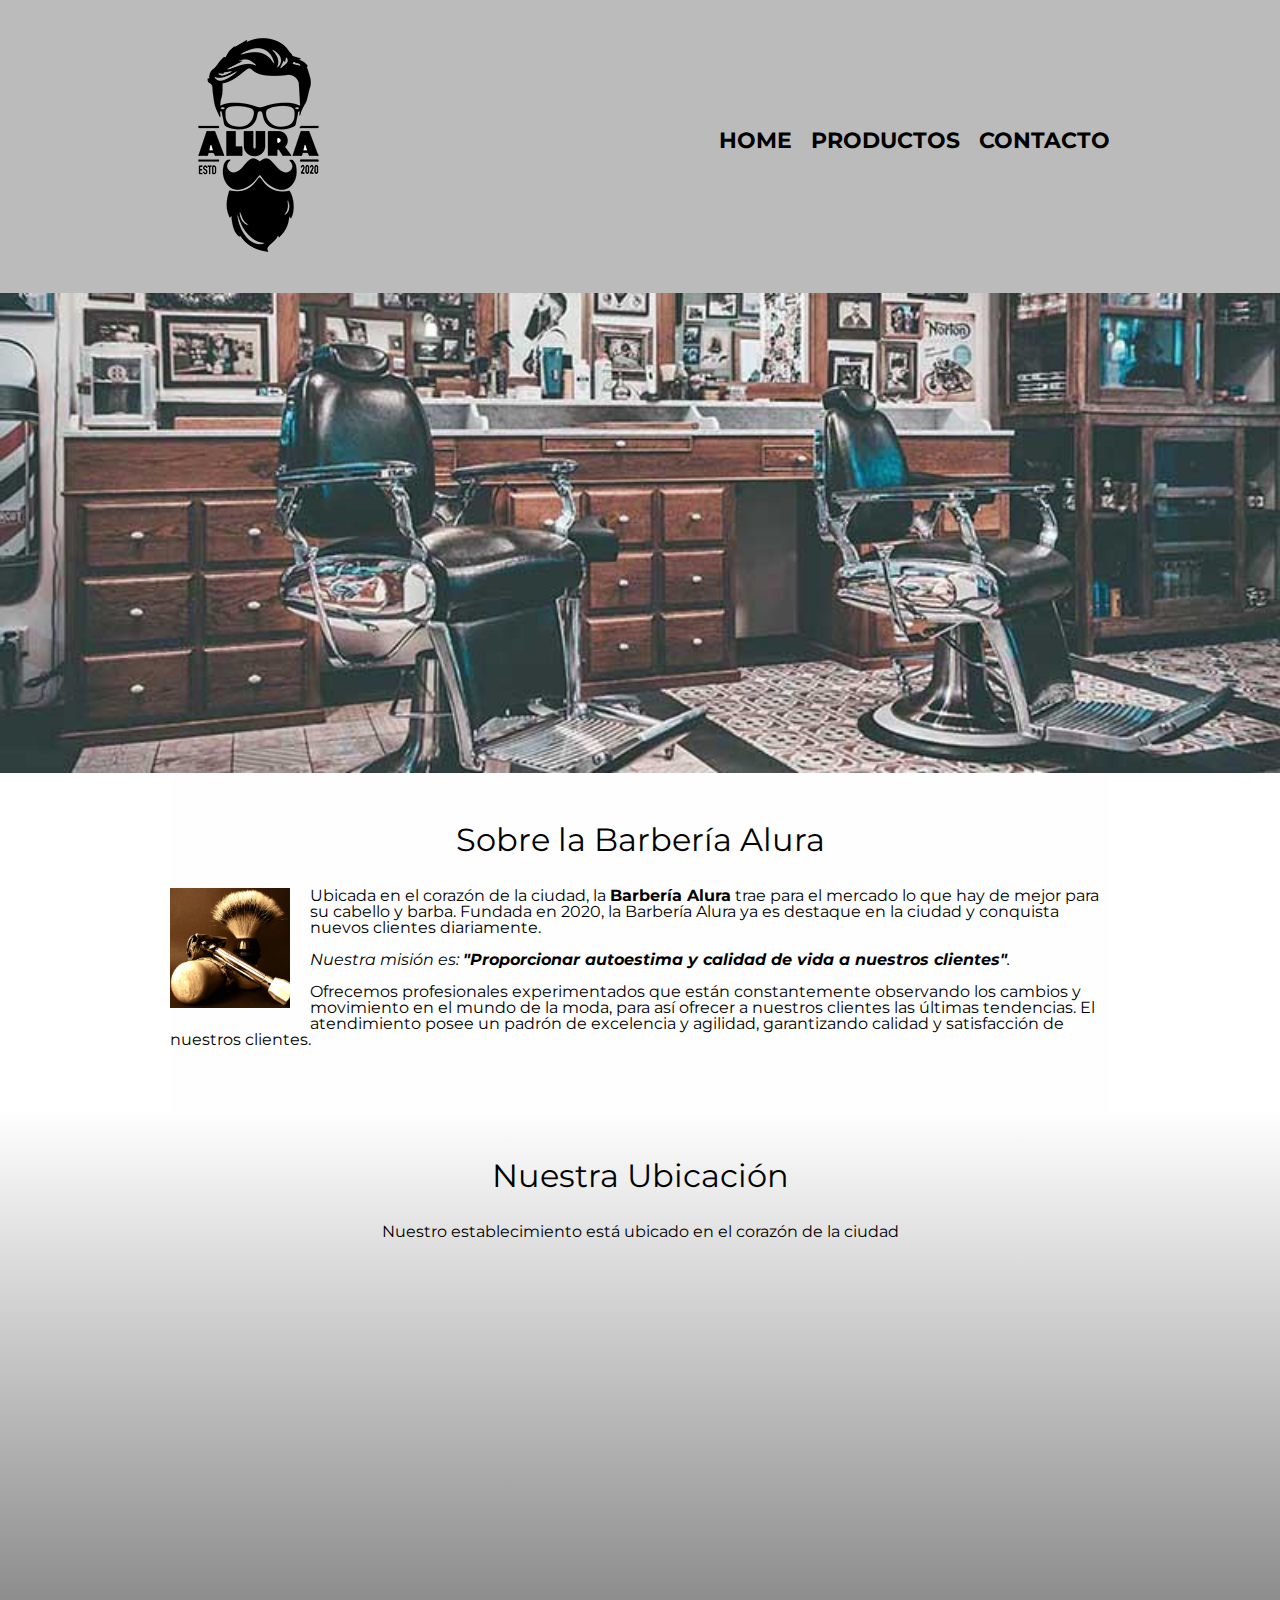
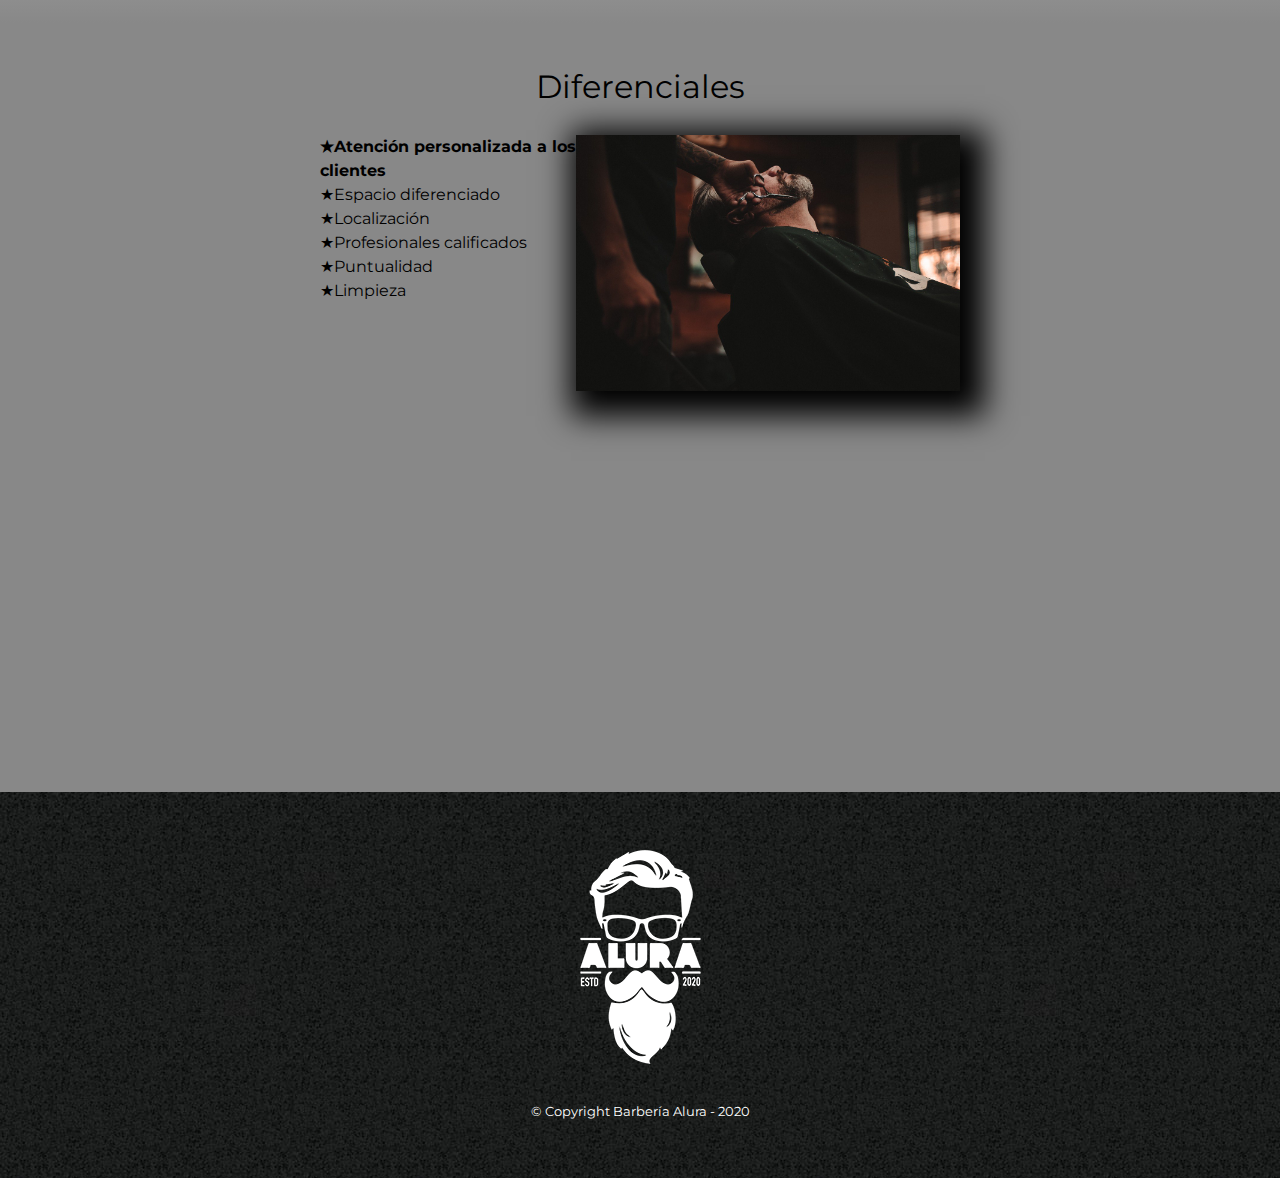
<file: index.html>
<!DOCTYPE html>

<html lang="es">
    
    <head>
        <meta charset="UTF-8">
        <meta name="viewport" content="width=device-width"> 
        <title>Barbería Alura</title>
        <link rel="stylesheet" href="./css/reset.css">
        <link rel="stylesheet" href="./css/style.css">
        <link href="https://fonts.googleapis.com/css2?family=Montserrat:wght@300&display=swap" rel="stylesheet">
    </head>

    <body>
        <header>
            <div class="caja">
                <h1><img src="imagenes/logo.png"></h1>
                <nav>
                    <ul>
                        <li><a href="index.html">Home</a></li>
                        <li><a href="productos.html">Productos</a></li>
                        <li><a href="contacto.html">Contacto</a></li>
                    </ul>
                </nav>
            </div>
        </header>

        <img class="banner" src="banner/banner.jpg">
        
        <main>
            <section class="principal">

                <h2 class="titulo-principal">Sobre la Barbería Alura</h2>

                <img class="utensilios"  src="imagenes/utensilios.jpg" alt="Utensilios de un barbero.">
    
                <p>Ubicada en el corazón de la ciudad, la <strong>Barbería Alura</strong> trae para el mercado lo que hay de mejor para su cabello y barba. Fundada en 2020, la Barbería Alura ya es destaque en la ciudad y conquista nuevos clientes diariamente.</p>
    
                <p id="mision"><em>Nuestra misión es: <strong>"Proporcionar autoestima y calidad de vida a nuestros clientes"</strong>.</em></p>
    
                <p>Ofrecemos profesionales experimentados que están constantemente observando los cambios y movimiento en el mundo de la moda, para así ofrecer a nuestros clientes las últimas tendencias. El atendimiento posee un padrón de excelencia y agilidad, garantizando calidad y satisfacción de nuestros clientes.</p> 
    
            </section>

            <section class="mapa">
                <h3 class="titulo-principal">Nuestra Ubicación</h3>
                <p>Nuestro establecimiento está ubicado en el corazón de la ciudad</p>

                <div class="mapa-contenido">
                    <iframe src="https://www.google.com/maps/embed?pb=!1m18!1m12!1m3!1d34784.869470159!2d-46.65499870427411!3d-23.593248407555798!2m3!1f0!2f0!3f0!3m2!1i1024!2i768!4f13.1!3m3!1m2!1s0x94ce5a2b2ed7f3a1%3A0xab35da2f5ca62674!2sCaelum%20-%20Education%20and%20Innovation!5e0!3m2!1ses-419!2sbr!4v1602972945026!5m2!1ses-419!2sbr" width="100%" height="300" frameborder="0" style="border:0;" allowfullscreen="" aria-hidden="false" tabindex="0"></iframe>
                </div>


            </section>
            
            <section class="diferenciales">
    
                <h3 class="titulo-principal">Diferenciales</h3>
            
                <div class="contenido-diferenciales">
                    <ul class="lista-diferenciales">
                        <li class="items">Atención personalizada a los clientes</li>
                        <li class="items">Espacio diferenciado</li>
                        <li class="items">Localización</li>
                        <li class="items">Profesionales calificados</li>
                        <li class="items">Puntualidad</li>
                        <li class="items">Limpieza</li>
                    </ul><img src="diferenciales/diferenciales.jpg" class="imagen-diferenciales">
                </div>
                <div class="video">
                    <iframe width="100%" height="315" src="https://www.youtube.com/embed/wcVVXUV0YUY" frameborder="0" allow="accelerometer; autoplay; clipboard-write; encrypted-media; gyroscope; picture-in-picture" allowfullscreen></iframe>
                </div>
                
            </section>


            
        </main>
        
        <footer>
            <img src="imagenes/logo-blanco.png">
            <p class="copyright">&copy Copyright Barbería Alura - 2020</p>
        </footer>
        
    </body>
</html>
</file>
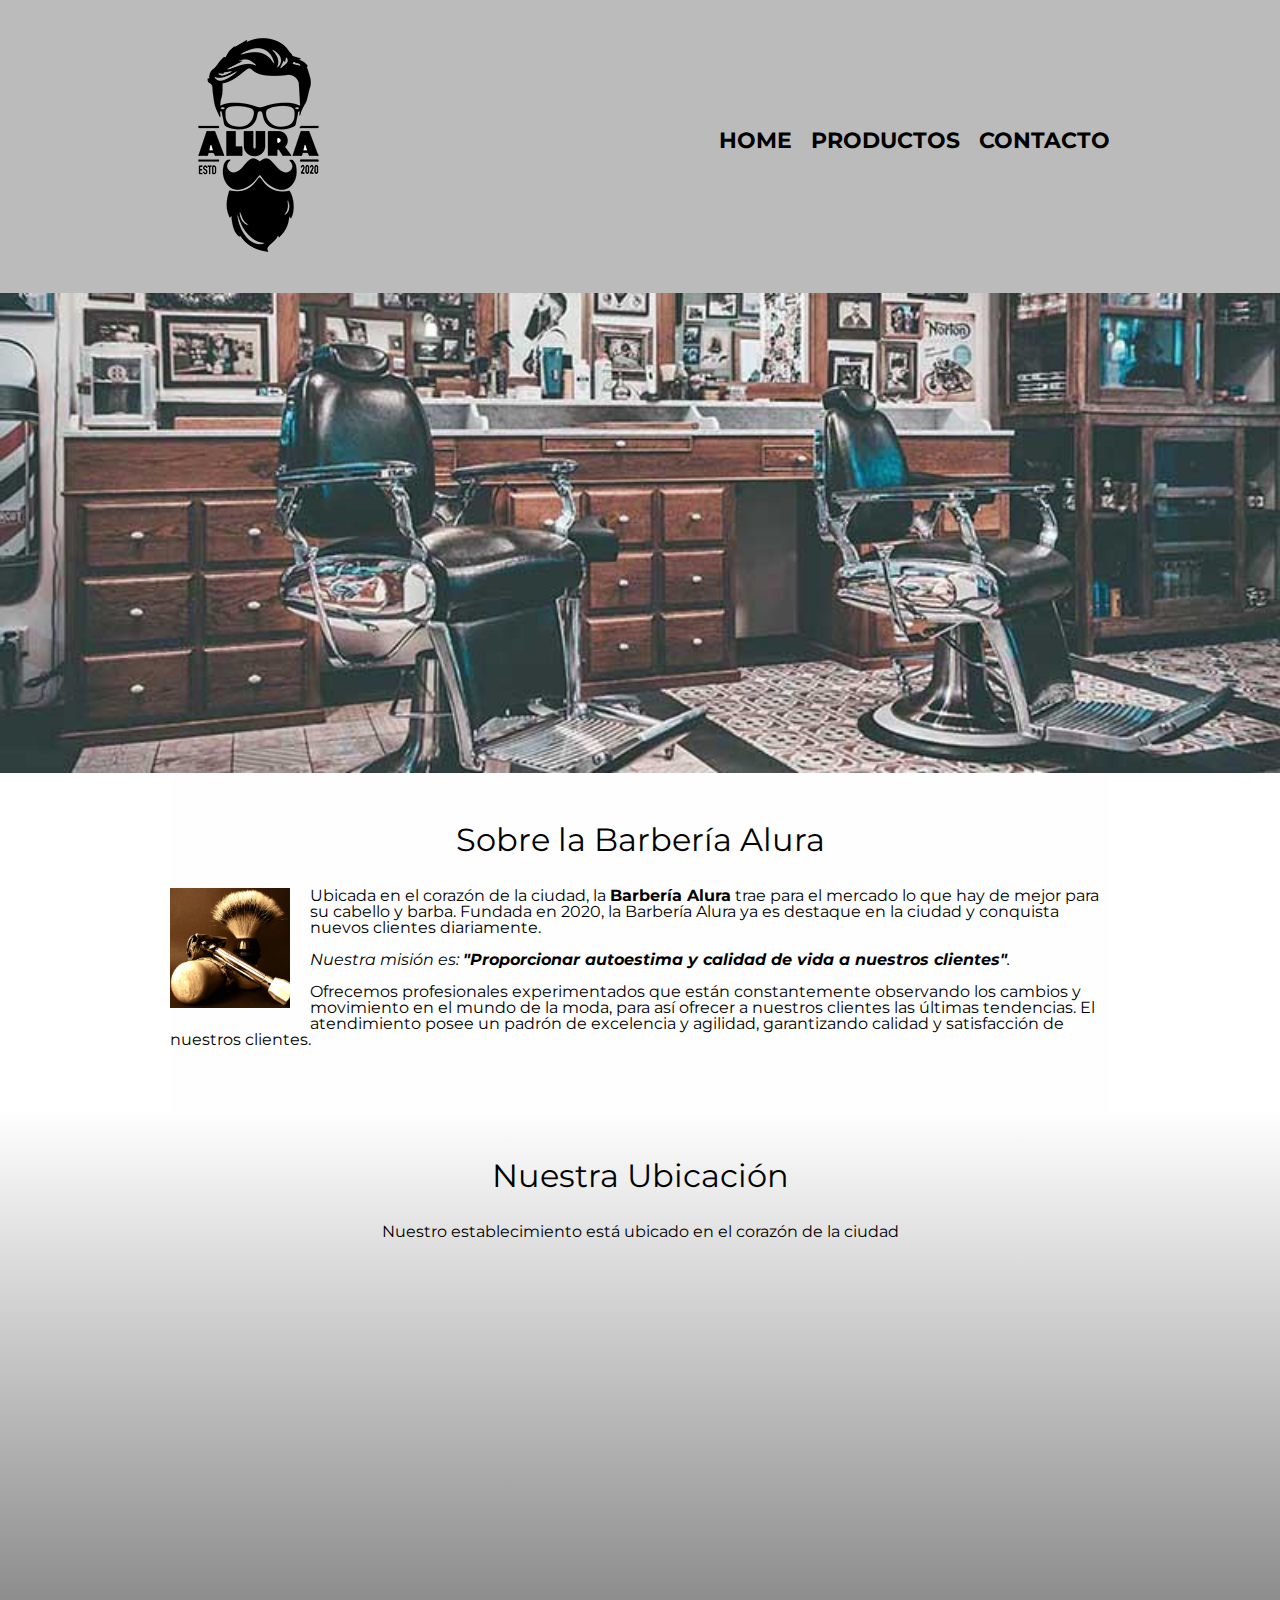
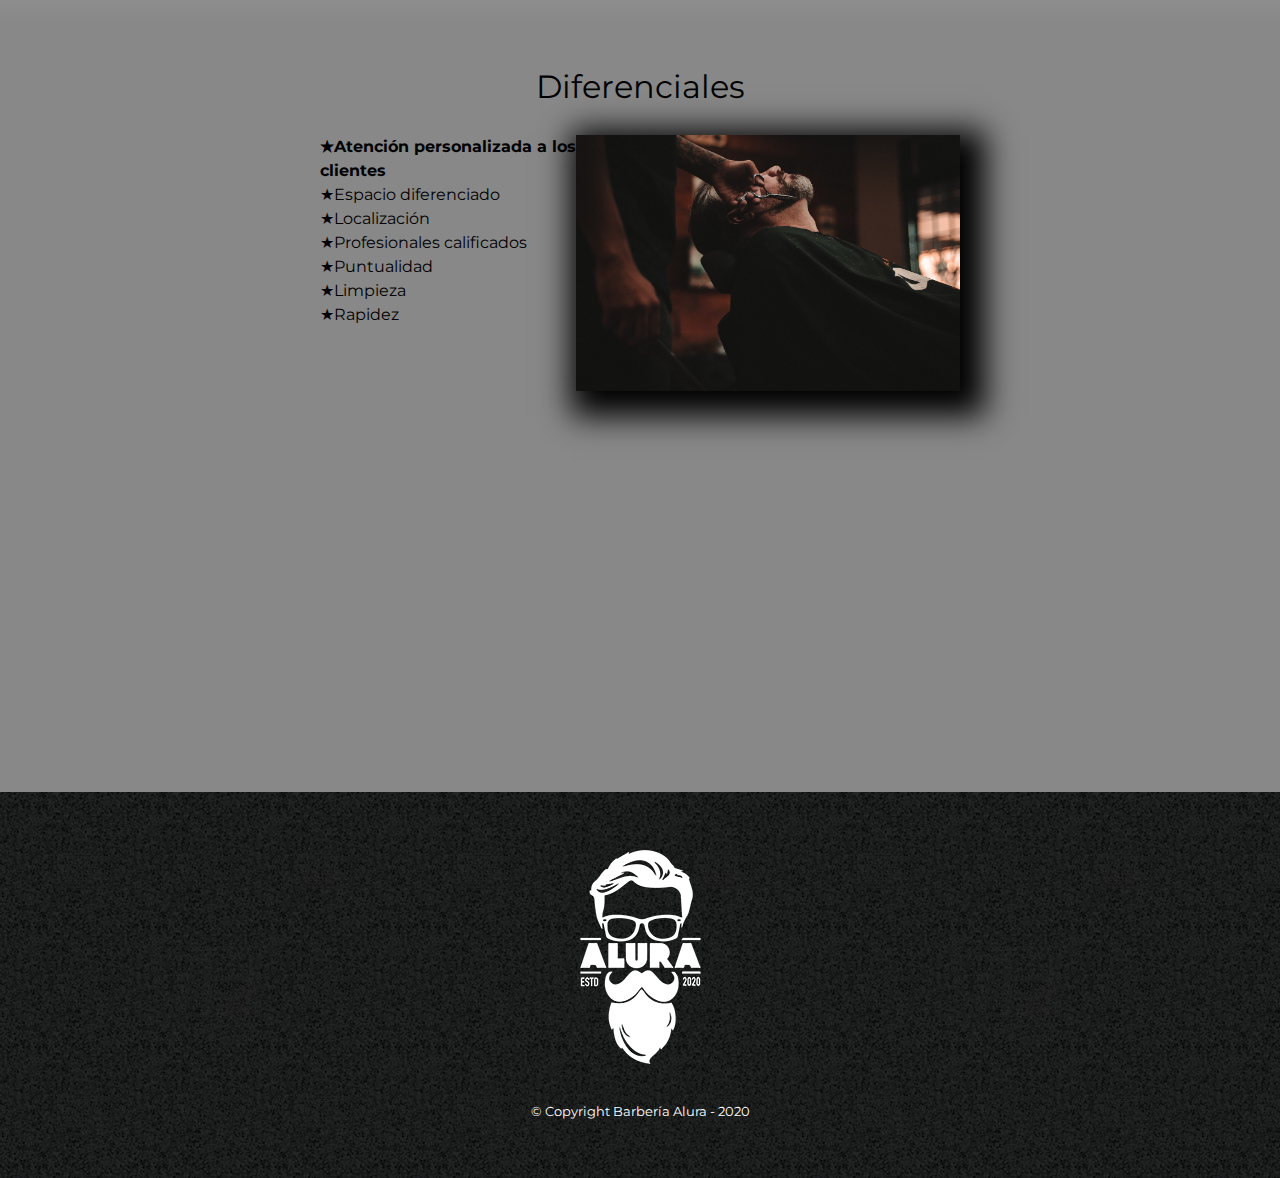
<file: 1769-HTML5 y CSS3 parte4 - aula6/index.html>
<!DOCTYPE html>

<html lang="es">
    
    <head>
        <meta charset="UTF-8">
        <meta name="viewport" content="width=device-width"> 
        <title>Barbería Alura</title>
        <link rel="stylesheet" href="reset.css">
        <link rel="stylesheet" href="style.css">
        <link href="https://fonts.googleapis.com/css2?family=Montserrat:wght@300&display=swap" rel="stylesheet">
    </head>

    <body>
        <header>
            <div class="caja">
                <h1><img src="imagenes/logo.png"></h1>
                <nav>
                    <ul>
                        <li><a href="index.html">Home</a></li>
                        <li><a href="productos.html">Productos</a></li>
                        <li><a href="contacto.html">Contacto</a></li>
                    </ul>
                </nav>
            </div>
        </header>

        <img class="banner" src="banner/banner.jpg">
        
        <main>
            <section class="principal">

                <h2 class="titulo-principal">Sobre la Barbería Alura</h2>

                <img class="utensilios"  src="imagenes/utensilios.jpg" alt="Utensilios de un barbero.">
    
                <p>Ubicada en el corazón de la ciudad, la <strong>Barbería Alura</strong> trae para el mercado lo que hay de mejor para su cabello y barba. Fundada en 2020, la Barbería Alura ya es destaque en la ciudad y conquista nuevos clientes diariamente.</p>
    
                <p id="mision"><em>Nuestra misión es: <strong>"Proporcionar autoestima y calidad de vida a nuestros clientes"</strong>.</em></p>
    
                <p>Ofrecemos profesionales experimentados que están constantemente observando los cambios y movimiento en el mundo de la moda, para así ofrecer a nuestros clientes las últimas tendencias. El atendimiento posee un padrón de excelencia y agilidad, garantizando calidad y satisfacción de nuestros clientes.</p> 
    
            </section>

            <section class="mapa">
                <h3 class="titulo-principal">Nuestra Ubicación</h3>
                <p>Nuestro establecimiento está ubicado en el corazón de la ciudad</p>

                <div class="mapa-contenido">
                    <iframe src="https://www.google.com/maps/embed?pb=!1m18!1m12!1m3!1d34784.869470159!2d-46.65499870427411!3d-23.593248407555798!2m3!1f0!2f0!3f0!3m2!1i1024!2i768!4f13.1!3m3!1m2!1s0x94ce5a2b2ed7f3a1%3A0xab35da2f5ca62674!2sCaelum%20-%20Education%20and%20Innovation!5e0!3m2!1ses-419!2sbr!4v1602972945026!5m2!1ses-419!2sbr" width="100%" height="300" frameborder="0" style="border:0;" allowfullscreen="" aria-hidden="false" tabindex="0"></iframe>
                </div>


            </section>
            
            <section class="diferenciales">
    
                <h3 class="titulo-principal">Diferenciales</h3>
            
                <div class="contenido-diferenciales">
                    <ul class="lista-diferenciales">
                        <li class="items">Atención personalizada a los clientes</li>
                        <li class="items">Espacio diferenciado</li>
                        <li class="items">Localización</li>
                        <li class="items">Profesionales calificados</li>
                        <li class="items">Puntualidad</li>
                        <li class="items">Limpieza</li>
                        <li class="items">Rapidez</li>
                    </ul><img src="diferenciales/diferenciales.jpg" class="imagen-diferenciales">
                </div>
                <div class="video">
                    <iframe width="100%" height="315" src="https://www.youtube.com/embed/wcVVXUV0YUY" frameborder="0" allow="accelerometer; autoplay; clipboard-write; encrypted-media; gyroscope; picture-in-picture" allowfullscreen></iframe>
                </div>
                
            </section>


            
        </main>
        
        <footer>
            <img src="imagenes/logo-blanco.png">
            <p class="copyright">&copy Copyright Barbería Alura - 2020</p>
        </footer>
        
    </body>
</html>
</file>
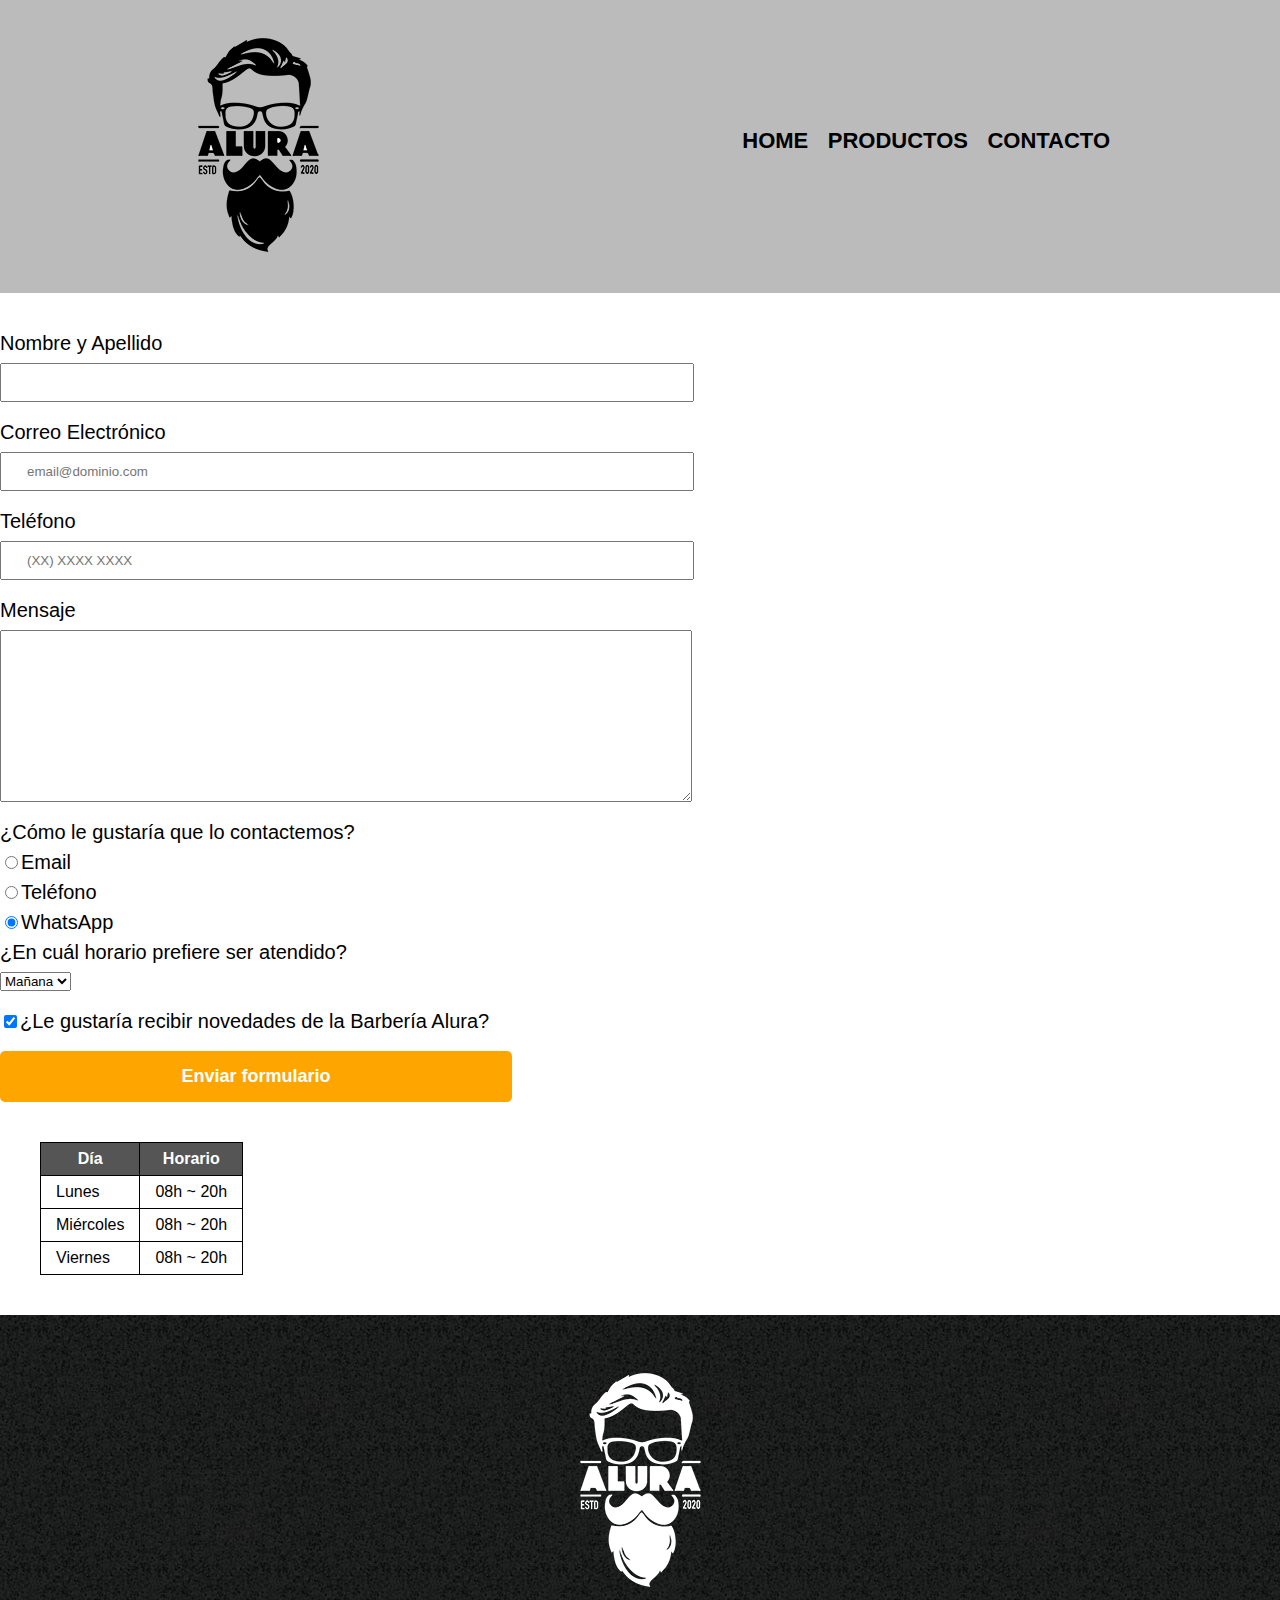
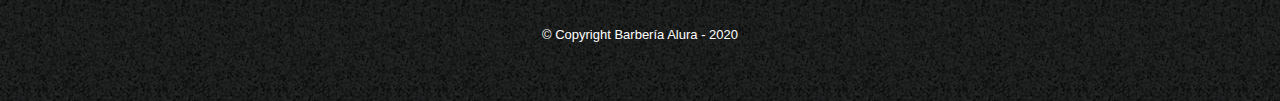
<file: contacto.html>
<!DOCTYPE html>

<html>
    <head>
        <meta charset="UTF-8">
        <title>Contacto - Barbería Alura</title>
        <link rel="stylesheet" href="./css/reset.css">
        <link rel="stylesheet" href="./css/style.css">
    </head>
    <body>
        <header>
            <div class="caja">
                <h1><img src="imagenes/logo.png" alt="Logo de la Barbería Alura"></h1>
                <nav>
                    <ul>
                        <li><a href="index.html">Home</a></li>
                        <li><a href="productos.html">Productos</a></li>
                        <li><a href="contacto.html">Contacto</a></li>
                    </ul>
                </nav>
            </div>
        </header>
        <main>
            <form>
                <label for="nombreapellido">Nombre y Apellido</label>
                <input type="text" id="nombreapellido" class="input-padron" required>

                <label for="correoelectronico">Correo Electrónico</label>
                <input type="email" id="correoelectronico" class="input-padron" required placeholder="email@dominio.com">

                <label for="telefono">Teléfono</label>
                <input type="tel" id="telefono" class="input-padron" required placeholder="(XX) XXXX XXXX">

                <label for="mensaje">Mensaje</label>
                <textarea cols="70" rows="10" id="mensaje" class="input-padron" required></textarea>
                
                <fieldset>
                    <legend>¿Cómo le gustaría que lo contactemos?</legend>

                    <label for="radio-email"><input type="radio" name="contacto" value="email" id="radio-email">Email</label>
                    
                    <label for="radio-telefono"><input type="radio" name="contacto" value="telefono" id="radio-telefono">Teléfono</label>
                    
                    <label for="radio-whatsapp"><input type="radio" name="contacto" value="whatsapp" id="radio-whatsapp" checked>WhatsApp</label>
                    
                </fieldset>
               
                <fieldset>
                    <legend>¿En cuál horario prefiere ser atendido?</legend>
                    <select>
                        <option>Mañana</option>
                        <option>Tarde</option>
                        <option>Noche</option>
                    </select>
                </fieldset>
                
                <label class="checkbox"><input type="checkbox" checked>¿Le gustaría recibir novedades de la Barbería Alura?</label>                
                
                <input type="submit" value="Enviar formulario" class="enviar">

            </form>

            <table>
                <thead>
                    <tr>
                        <th>Día</th>
                        <th>Horario</th>
                    </tr>
                </thead>
                <tbody>
                    <tr>
                        <td>Lunes</td>
                        <td>08h ~ 20h</td>
                    </tr>
                    <tr>
                        <td>Miércoles</td>
                        <td>08h ~ 20h</td>
                    </tr>
                    <tr>
                        <td>Viernes</td>
                        <td>08h ~ 20h</td>
                    </tr>
                </tbody>
            </table>
        </main>
        <footer>
            <img src="imagenes/logo-blanco.png"  alt="Logo de la Barbería Alura">
            <p class="copyright">&copy Copyright Barbería Alura - 2020</p>
        </footer>
    </body>
</html>
</file>
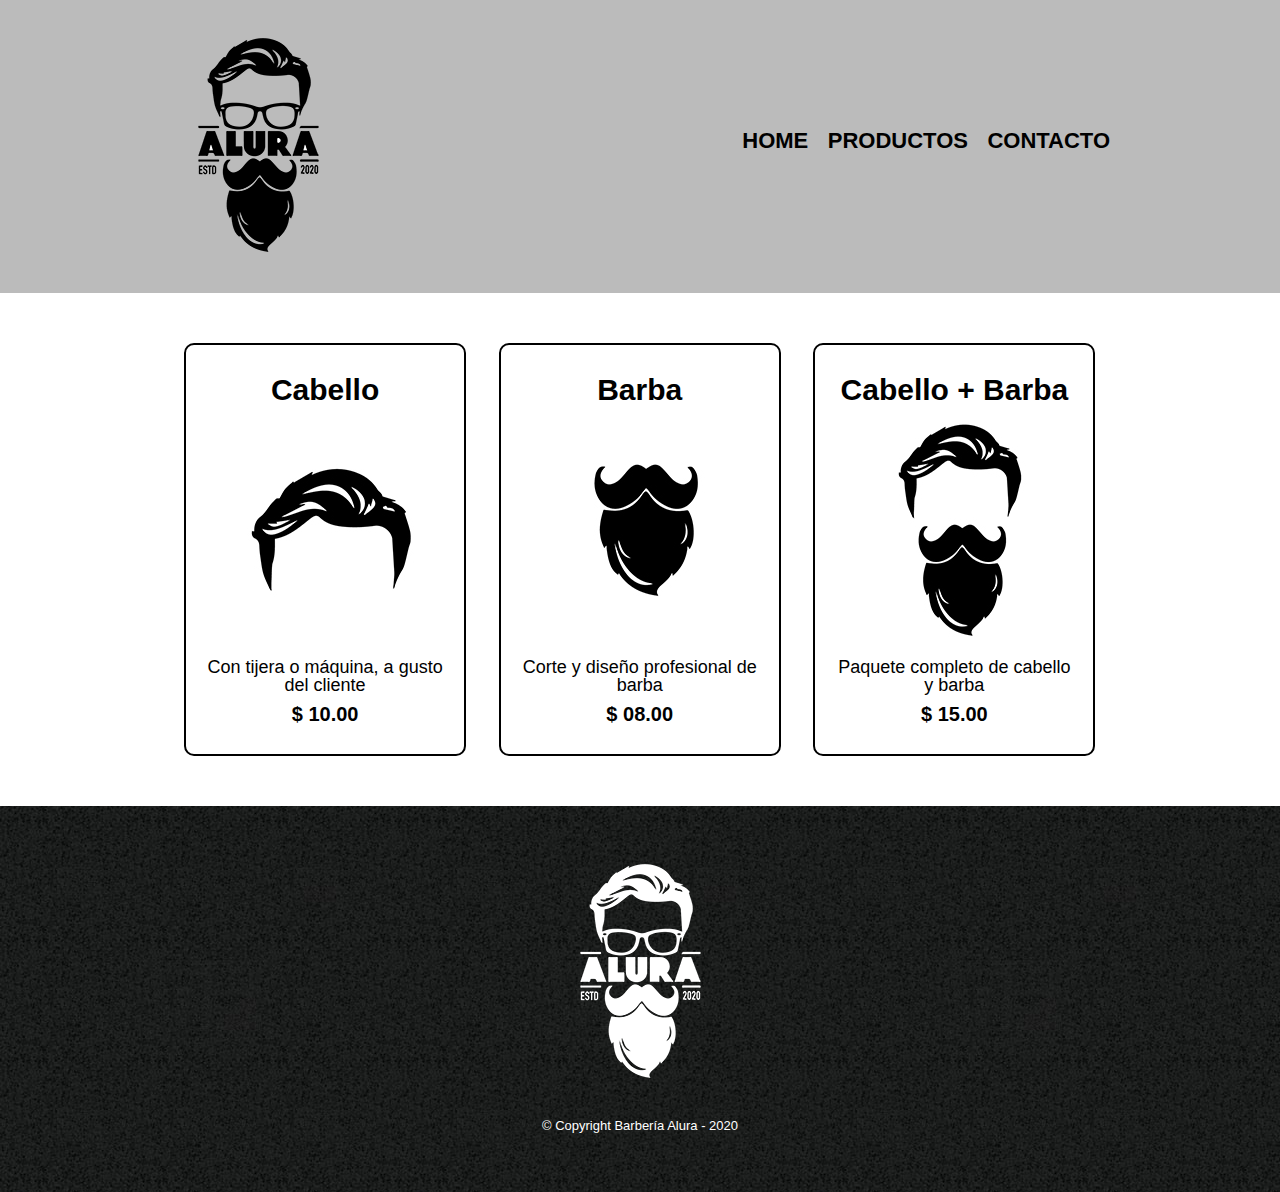
<file: productos.html>
<!DOCTYPE html>

<html>
    <head>
        <meta charset="UTF-8">
        <title>Productos - Barbería Alura</title>
        <link rel="stylesheet" href="./css/reset.css">
        <link rel="stylesheet" href="./css/style.css">
    </head>
    <body>
        <header>
            <div class="caja">
                <h1><img src="imagenes/logo.png"></h1>
                <nav>
                    <ul>
                        <li><a href="index.html">Home</a></li>
                        <li><a href="productos.html">Productos</a></li>
                        <li><a href="contacto.html">Contacto</a></li>
                    </ul>
                </nav>
            </div>
        </header>

        <main>
            <ul class="productos">
                <li>
                    <h2>Cabello</h2>
                    <img src="imagenes/cabello.jpg">
                    <p class="producto-descripcion">Con tijera o máquina, a gusto del cliente</p>
                    <p class="producto-precio">$ 10.00</p>
                </li>
                <li>
                    <h2>Barba</h2>
                    <img src="imagenes/barba.jpg">
                    <p class="producto-descripcion">Corte y diseño profesional de barba</p>
                    <p class="producto-precio">$ 08.00</p>
                </li>
                <li>
                    <h2>Cabello + Barba</h2>
                    <img src="imagenes/cabello+barba.jpg">
                    <p class="producto-descripcion">Paquete completo de cabello y barba</p>
                    <p class="producto-precio">$ 15.00</p>
                </li>
            </ul>
        </main>

        <footer>
            <img src="imagenes/logo-blanco.png">
            <p class="copyright">&copy Copyright Barbería Alura - 2020</p>
        </footer>
    </body>
</html>
</file>
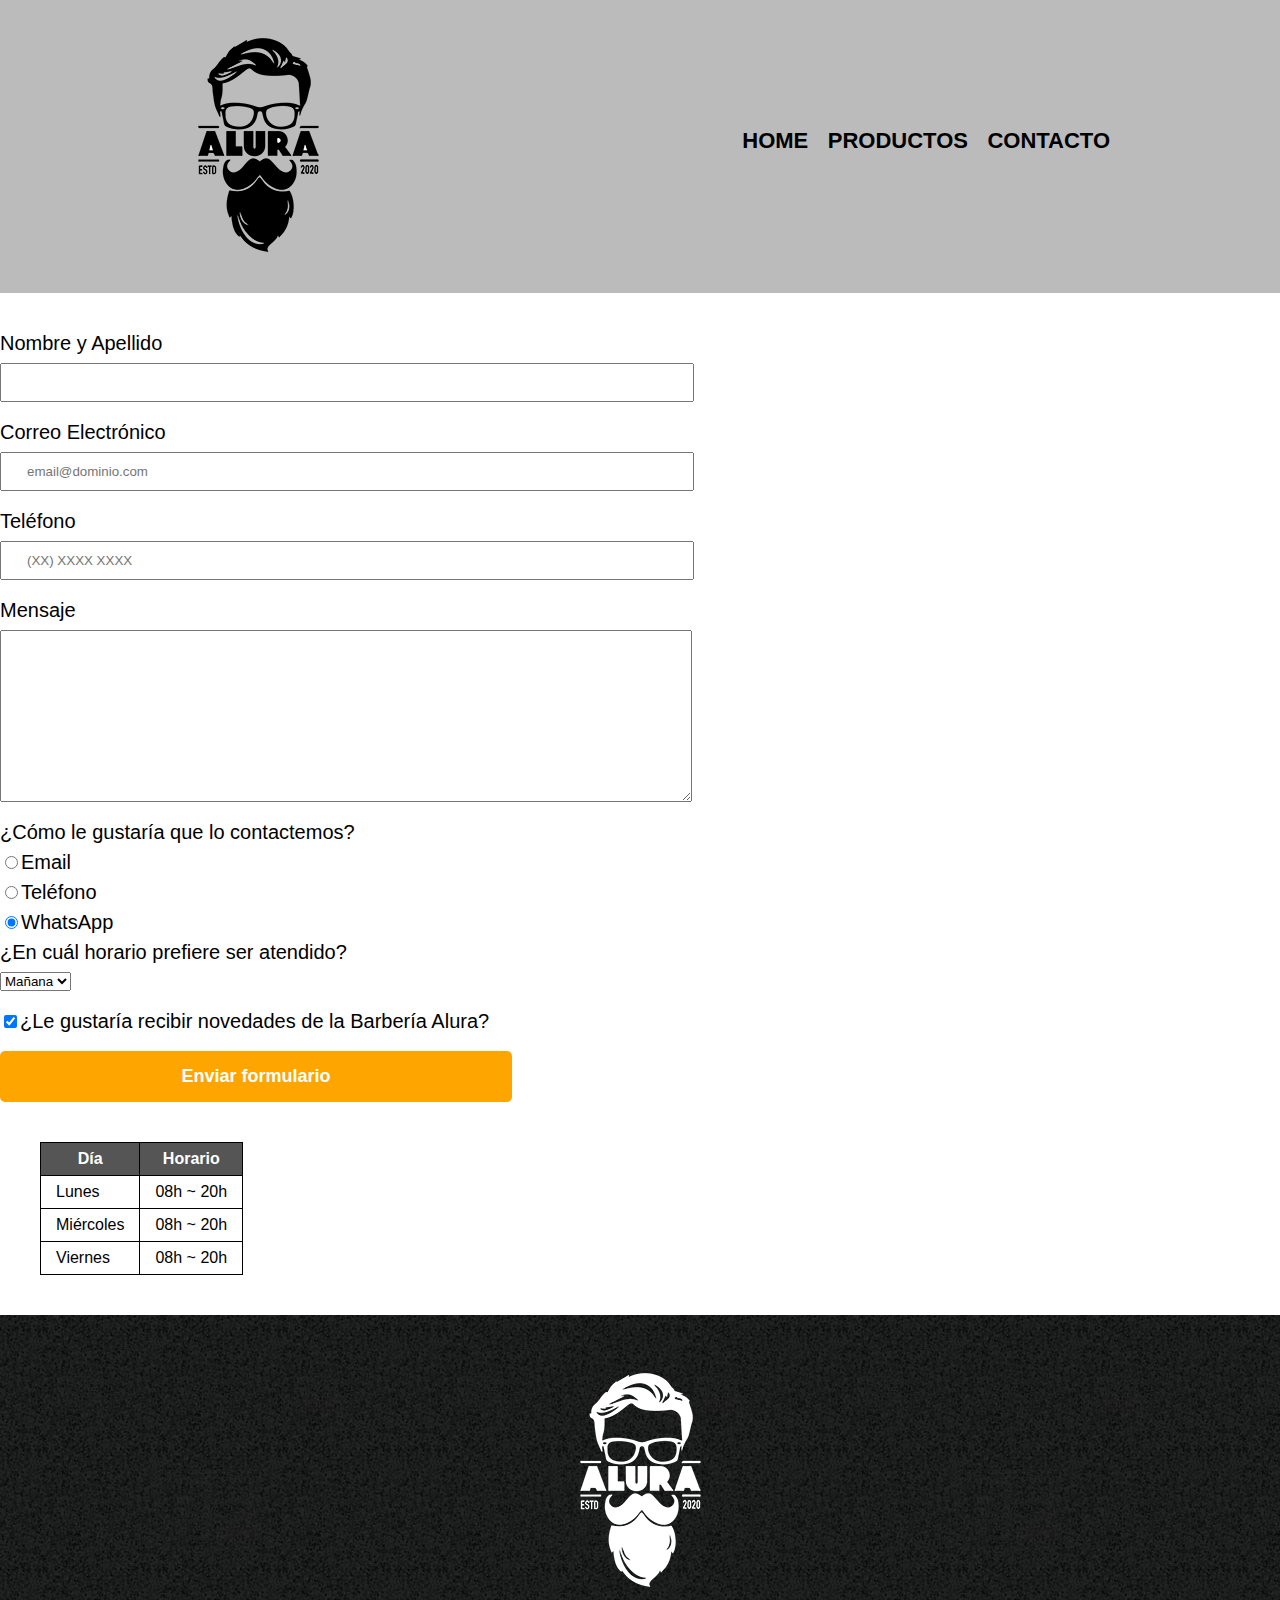
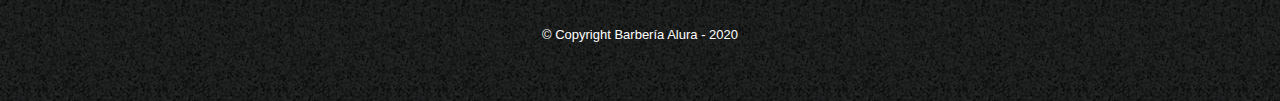
<file: 1769-HTML5 y CSS3 parte4 - aula6/contacto.html>
<!DOCTYPE html>

<html>
    <head>
        <meta charset="UTF-8">
        <title>Contacto - Barbería Alura</title>
        <link rel="stylesheet" href="reset.css">
        <link rel="stylesheet" href="style.css">
    </head>
    <body>
        <header>
            <div class="caja">
                <h1><img src="imagenes/logo.png" alt="Logo de la Barbería Alura"></h1>
                <nav>
                    <ul>
                        <li><a href="index.html">Home</a></li>
                        <li><a href="productos.html">Productos</a></li>
                        <li><a href="contacto.html">Contacto</a></li>
                    </ul>
                </nav>
            </div>
        </header>
        <main>
            <form>
                <label for="nombreapellido">Nombre y Apellido</label>
                <input type="text" id="nombreapellido" class="input-padron" required>

                <label for="correoelectronico">Correo Electrónico</label>
                <input type="email" id="correoelectronico" class="input-padron" required placeholder="email@dominio.com">

                <label for="telefono">Teléfono</label>
                <input type="tel" id="telefono" class="input-padron" required placeholder="(XX) XXXX XXXX">

                <label for="mensaje">Mensaje</label>
                <textarea cols="70" rows="10" id="mensaje" class="input-padron" required></textarea>
                
                <fieldset>
                    <legend>¿Cómo le gustaría que lo contactemos?</legend>

                    <label for="radio-email"><input type="radio" name="contacto" value="email" id="radio-email">Email</label>
                    
                    <label for="radio-telefono"><input type="radio" name="contacto" value="telefono" id="radio-telefono">Teléfono</label>
                    
                    <label for="radio-whatsapp"><input type="radio" name="contacto" value="whatsapp" id="radio-whatsapp" checked>WhatsApp</label>
                    
                </fieldset>
               
                <fieldset>
                    <legend>¿En cuál horario prefiere ser atendido?</legend>
                    <select>
                        <option>Mañana</option>
                        <option>Tarde</option>
                        <option>Noche</option>
                    </select>
                </fieldset>
                
                <label class="checkbox"><input type="checkbox" checked>¿Le gustaría recibir novedades de la Barbería Alura?</label>                
                
                <input type="submit" value="Enviar formulario" class="enviar">

            </form>

            <table>
                <thead>
                    <tr>
                        <th>Día</th>
                        <th>Horario</th>
                    </tr>
                </thead>
                <tbody>
                    <tr>
                        <td>Lunes</td>
                        <td>08h ~ 20h</td>
                    </tr>
                    <tr>
                        <td>Miércoles</td>
                        <td>08h ~ 20h</td>
                    </tr>
                    <tr>
                        <td>Viernes</td>
                        <td>08h ~ 20h</td>
                    </tr>
                </tbody>
            </table>
        </main>
        <footer>
            <img src="imagenes/logo-blanco.png"  alt="Logo de la Barbería Alura">
            <p class="copyright">&copy Copyright Barbería Alura - 2020</p>
        </footer>
    </body>
</html>
</file>
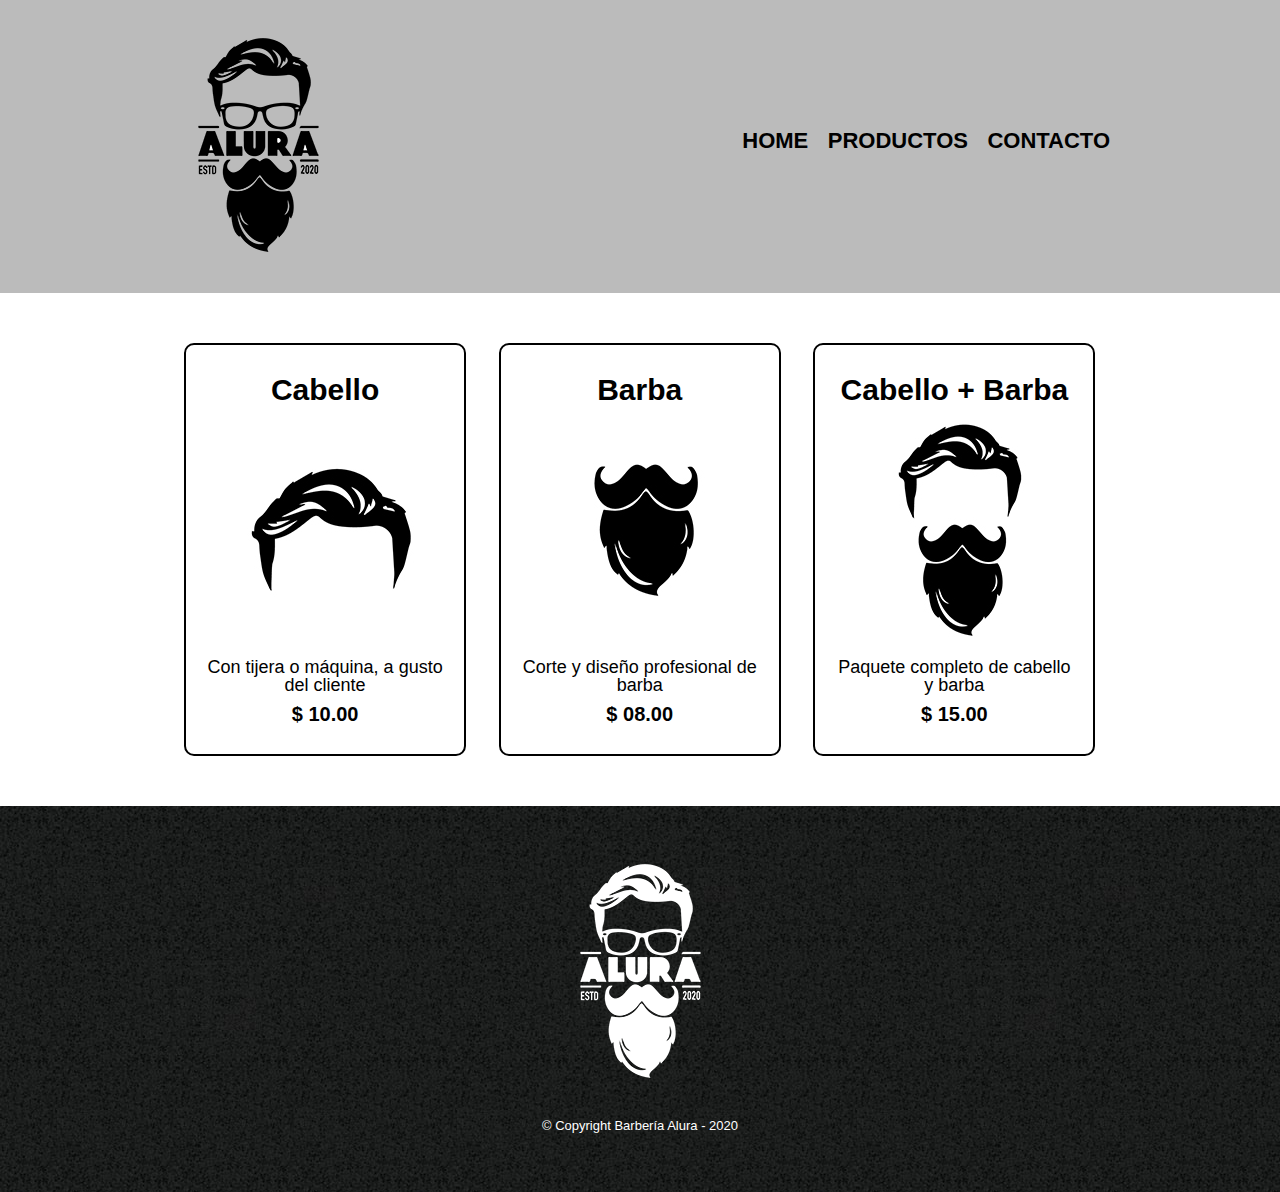
<file: 1769-HTML5 y CSS3 parte4 - aula6/productos.html>
<!DOCTYPE html>

<html>
    <head>
        <meta charset="UTF-8">
        <title>Productos - Barbería Alura</title>
        <link rel="stylesheet" href="reset.css">
        <link rel="stylesheet" href="style.css">
    </head>
    <body>
        <header>
            <div class="caja">
                <h1><img src="imagenes/logo.png"></h1>
                <nav>
                    <ul>
                        <li><a href="index.html">Home</a></li>
                        <li><a href="productos.html">Productos</a></li>
                        <li><a href="contacto.html">Contacto</a></li>
                    </ul>
                </nav>
            </div>
        </header>

        <main>
            <ul class="productos">
                <li>
                    <h2>Cabello</h2>
                    <img src="imagenes/cabello.jpg">
                    <p class="producto-descripcion">Con tijera o máquina, a gusto del cliente</p>
                    <p class="producto-precio">$ 10.00</p>
                </li>
                <li>
                    <h2>Barba</h2>
                    <img src="imagenes/barba.jpg">
                    <p class="producto-descripcion">Corte y diseño profesional de barba</p>
                    <p class="producto-precio">$ 08.00</p>
                </li>
                <li>
                    <h2>Cabello + Barba</h2>
                    <img src="imagenes/cabello+barba.jpg">
                    <p class="producto-descripcion">Paquete completo de cabello y barba</p>
                    <p class="producto-precio">$ 15.00</p>
                </li>
            </ul>
        </main>

        <footer>
            <img src="imagenes/logo-blanco.png">
            <p class="copyright">&copy Copyright Barbería Alura - 2020</p>
        </footer>
    </body>
</html>
</file>
<file: css/style.css>
body{
    font-family: 'Montserrat', sans-serif;
}

header {
    background-color: #BBBBBB;
    padding: 20px 0;
}

.caja{
    width: 940px;
    position: relative;
    margin: 0 auto;
}

nav{
    position: absolute;
    top:110px;
    right: 0;
}

nav li{
    display: inline;
    margin: 0 0 0 15px;
}

nav a{
    text-transform: uppercase;
    color: #000000;
    font-weight: bold;
    font-size: 22px;
    text-decoration: none;
}

nav a:hover{
    color: #c78c19;
    text-decoration: underline;
}

.productos{
    width: 940px;
    margin: 0 auto;
    padding: 50px;
}


.productos li{
    display: inline-block;
    text-align: center;
    width: 30%;
    vertical-align: top;
    margin: 0 1.5%;
    padding: 30px 20px;
    box-sizing: border-box;
    border: 2px solid #000000;
    border-radius: 10px;
}

.productos li:hover{
    border-color:#c78c19;
}

.productos li:active{
    border-color:#088c19;
}

.productos h2{
    font-size: 30px;
    font-weight: bold;
}

.productos li:hover h2{
    font-size: 33px;
}

.producto-descripcion{
    font-size: 18px;
}

.producto-precio{
    font-size: 20px;
    font-weight: bold;
    margin-top:10px;
}

footer{
    text-align: center;
    background: url(../imagenes/bg.jpg);
    padding:40px;
}

.copyright{
    color:#FFFFFF;
    font-size: 13px;
    margin:20px;
}

form{
    margin: 40px 0;
}

form label, form legend{
    display: block;
    font-size: 20px;
    margin: 0 0 10px;
}

.input-padron{
    display: block;
    margin: 0 0 20px;
    padding: 10px 25px;
    width: 50%;
}

.checkbox{
    margin:20px 0;
}

.enviar{
    width: 40%;
    padding: 15px 0;
    font-size: 18px;
    font-weight: bold;
    color:white;
    background: orange;
    border:none;
    border-radius: 5px;
    transition: 1s all;
    cursor:pointer;
}

.enviar:hover{
    background: darkorange;
    transform: scale(1.2);
}

table{
    margin: 40px 40px;
}

thead{
    background: #555555;
    color:white;
    font-weight: bold;
}

td,th{
    border: 1px solid #000000;
    padding: 8px 15px;
}

/*Aquí inicia el CSS para nuestra home*/
.banner{
    width: 100%;
}

.principal{
    padding: 3em 0;
    background: #FEFEFE;
    width: 940px;
    margin: 0 auto; 
}

.titulo-principal{
    text-align: center;
    font-size: 2em;
    margin: 0 0 1em;
    clear:left;
}

.principal p{
    margin: 0 0 1em;
}

.principal strong{
    font-weight: bold;
}

.principal em{
    font-style: italic;
}

.utensilios{
    width: 120px;
    float:left;
    margin: 0 20px 20px 0;
}

.mapa{
    padding: 3em 0;
    background: linear-gradient(#FEFEFE, #888888)
}

.mapa p{
    margin: 0 0 2em;
    text-align: center;
}

.mapa-contenido{
    width: 940px;
    margin: 0 auto;
}

.diferenciales{
    padding: 3em 0;
    background: #888888;
}

.contenido-diferenciales{
    width: 640px;
    margin: 0 auto;
}

.lista-diferenciales{
    width: 40%;
    display: inline-block;
    vertical-align: top;
}

.items{
    line-height: 1.5;
}

.items:before{
    content:"★"
}

.items:first-child{
    font-weight: bold;
}

.imagen-diferenciales{
    width: 60%;
    transition: 400ms;
    box-shadow: 10px 10px 30px 15px #000000;
}

.imagen-diferenciales:hover{
    opacity: 0.3;
}

.video{
    width: 560px;
    margin: 1em auto;
}

@media screen and (max-width:480px){
    h1{
        text-align: center;
    }
    nav{
        position: static;
    }
    .caja, .principal, .mapa-contenido, .contenido-diferenciales, .video {
        width: auto;
    }
    .lista-diferenciales, .imagen-diferenciales{
        width: 100%;
    }

}
</file>
<file: 1769-HTML5 y CSS3 parte4 - aula6/style.css>
body{
    font-family: 'Montserrat', sans-serif;
}

header {
    background-color: #BBBBBB;
    padding: 20px 0;
}

.caja{
    width: 940px;
    position: relative;
    margin: 0 auto;
}

nav{
    position: absolute;
    top:110px;
    right: 0;
}

nav li{
    display: inline;
    margin: 0 0 0 15px;
}

nav a{
    text-transform: uppercase;
    color: #000000;
    font-weight: bold;
    font-size: 22px;
    text-decoration: none;
}

nav a:hover{
    color: #c78c19;
    text-decoration: underline;
}

.productos{
    width: 940px;
    margin: 0 auto;
    padding: 50px;
}


.productos li{
    display: inline-block;
    text-align: center;
    width: 30%;
    vertical-align: top;
    margin: 0 1.5%;
    padding: 30px 20px;
    box-sizing: border-box;
    border: 2px solid #000000;
    border-radius: 10px;
}

.productos li:hover{
    border-color:#c78c19;
}

.productos li:active{
    border-color:#088c19;
}

.productos h2{
    font-size: 30px;
    font-weight: bold;
}

.productos li:hover h2{
    font-size: 33px;
}

.producto-descripcion{
    font-size: 18px;
}

.producto-precio{
    font-size: 20px;
    font-weight: bold;
    margin-top:10px;
}

footer{
    text-align: center;
    background: url(imagenes/bg.jpg);
    padding:40px;
}

.copyright{
    color:#FFFFFF;
    font-size: 13px;
    margin:20px;
}

form{
    margin: 40px 0;
}

form label, form legend{
    display: block;
    font-size: 20px;
    margin: 0 0 10px;
}

.input-padron{
    display: block;
    margin: 0 0 20px;
    padding: 10px 25px;
    width: 50%;
}

.checkbox{
    margin:20px 0;
}

.enviar{
    width: 40%;
    padding: 15px 0;
    font-size: 18px;
    font-weight: bold;
    color:white;
    background: orange;
    border:none;
    border-radius: 5px;
    transition: 1s all;
    cursor:pointer;
}

.enviar:hover{
    background: darkorange;
    transform: scale(1.2);
}

table{
    margin: 40px 40px;
}

thead{
    background: #555555;
    color:white;
    font-weight: bold;
}

td,th{
    border: 1px solid #000000;
    padding: 8px 15px;
}

/*Aquí inicia el CSS para nuestra home*/
.banner{
    width: 100%;
}

.principal{
    padding: 3em 0;
    background: #FEFEFE;
    width: 940px;
    margin: 0 auto; 
}

.titulo-principal{
    text-align: center;
    font-size: 2em;
    margin: 0 0 1em;
    clear:left;
}

.principal p{
    margin: 0 0 1em;
}

.principal strong{
    font-weight: bold;
}

.principal em{
    font-style: italic;
}

.utensilios{
    width: 120px;
    float:left;
    margin: 0 20px 20px 0;
}

.mapa{
    padding: 3em 0;
    background: linear-gradient(#FEFEFE, #888888)
}

.mapa p{
    margin: 0 0 2em;
    text-align: center;
}

.mapa-contenido{
    width: 940px;
    margin: 0 auto;
}

.diferenciales{
    padding: 3em 0;
    background: #888888;
}

.contenido-diferenciales{
    width: 640px;
    margin: 0 auto;
}

.lista-diferenciales{
    width: 40%;
    display: inline-block;
    vertical-align: top;
}

.items{
    line-height: 1.5;
}

.items:before{
    content:"★"
}

.items:first-child{
    font-weight: bold;
}

.imagen-diferenciales{
    width: 60%;
    transition: 400ms;
    box-shadow: 10px 10px 30px 15px #000000;
}

.imagen-diferenciales:hover{
    opacity: 0.3;
}

.video{
    width: 560px;
    margin: 1em auto;
}

@media screen and (max-width:480px){
    h1{
        text-align: center;
    }
    nav{
        position: static;
    }
    .caja, .principal, .mapa-contenido, .contenido-diferenciales, .video {
        width: auto;
    }
    .lista-diferenciales, .imagen-diferenciales{
        width: 100%;
    }

}
</file>
